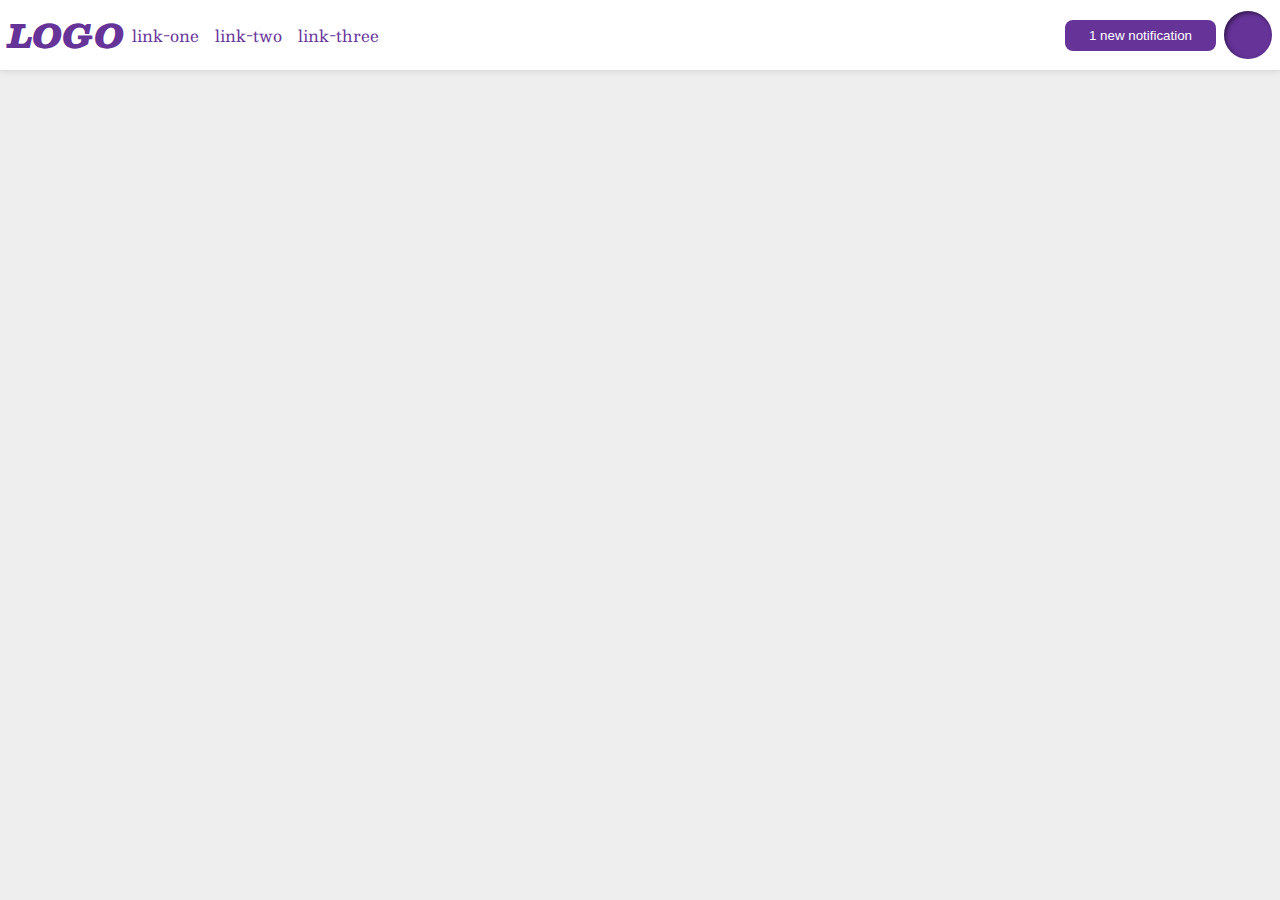
<file: flex/03-flex-header-2/index.html>
<!DOCTYPE html>
<html lang="en">
<head>
  <meta charset="UTF-8">
  <meta http-equiv="X-UA-Compatible" content="IE=edge">
  <meta name="viewport" content="width=device-width, initial-scale=1.0">
  <title>Flex Header 2</title>
  <link rel="stylesheet" href="style.css">
</head>
<body>
  <div class="header">
    <div class="header-left">
      <div class="logo">
        LOGO
      </div>
      <ul class="links">
        <li><a href="google.com">link-one</a></li>
        <li><a href="google.com">link-two</a></li>
        <li><a href="google.com">link-three</a></li>
      </ul>
    </div>
    <div class="header-right">
      <button class="notifications">
      1 new notification 
      </button>
      <div class="profile-image"></div>
    </div>
  </div>
</body>
</html>
</file>
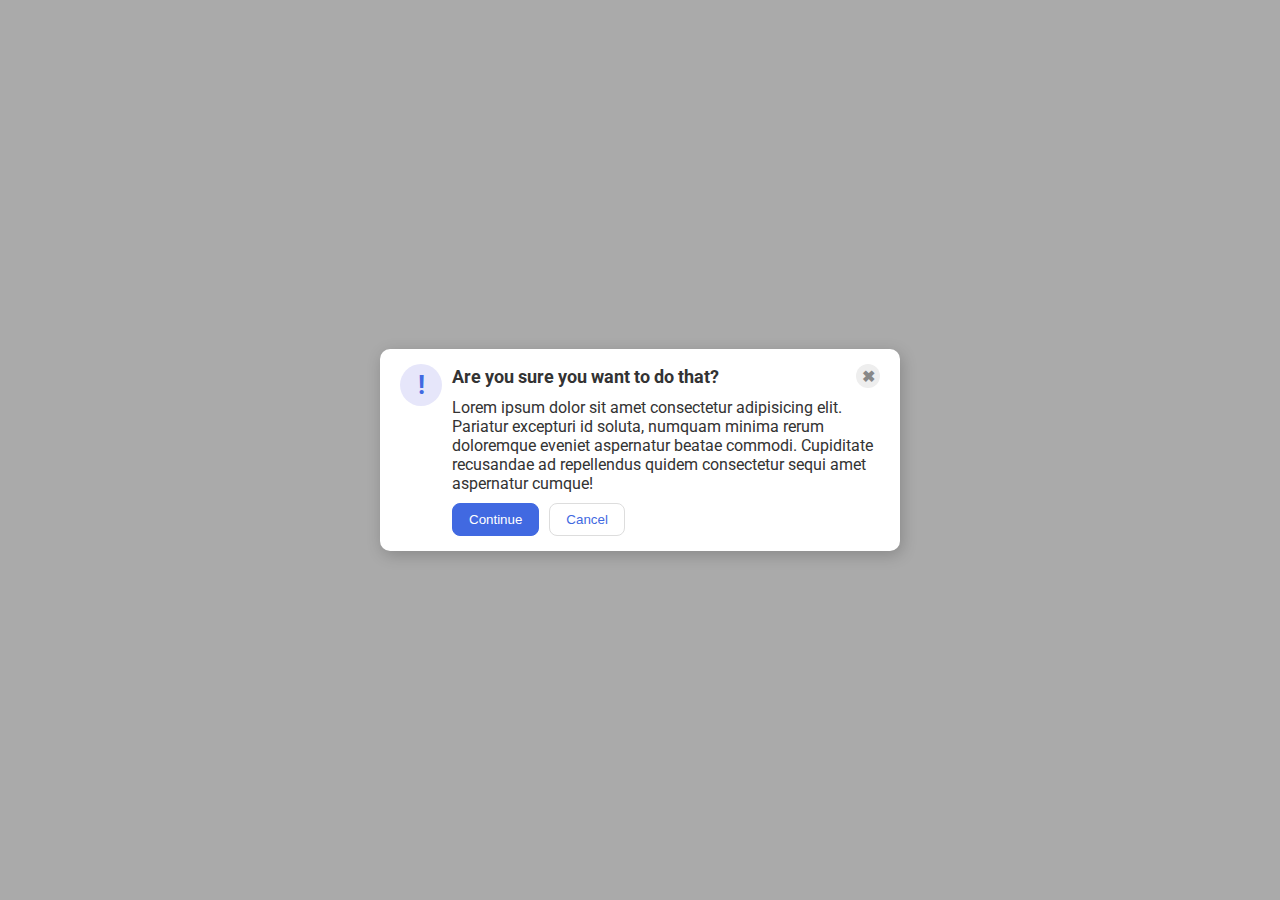
<file: flex/05-flex-modal/index.html>
<!DOCTYPE html>
<html lang="en">
<head>
  <meta charset="UTF-8">
  <meta http-equiv="X-UA-Compatible" content="IE=edge">
  <meta name="viewport" content="width=device-width, initial-scale=1.0">
  <link rel="stylesheet" href="style.css">
  <title>Modal</title>
</head>
<body>
  <div class="modal">
    
    <div class="icon">!</div>
    
    <div class="container">
      <div class = "row-spread">
        <div class="header">Are you sure you want to do that?</div>
        <div class="close-button">✖</div>
      </div>

      <div class = "row">
        <div class="text">Lorem ipsum dolor sit amet consectetur adipisicing elit. Pariatur excepturi id soluta, numquam minima rerum doloremque eveniet aspernatur beatae commodi. Cupiditate recusandae ad repellendus quidem consectetur sequi amet aspernatur cumque!</div>
      </div>

      <div class = "row">
        <button class="continue">Continue</button>
        <button class="cancel">Cancel</button>
      </div>
    </div>
  </div>
</body>
</html>
</file>
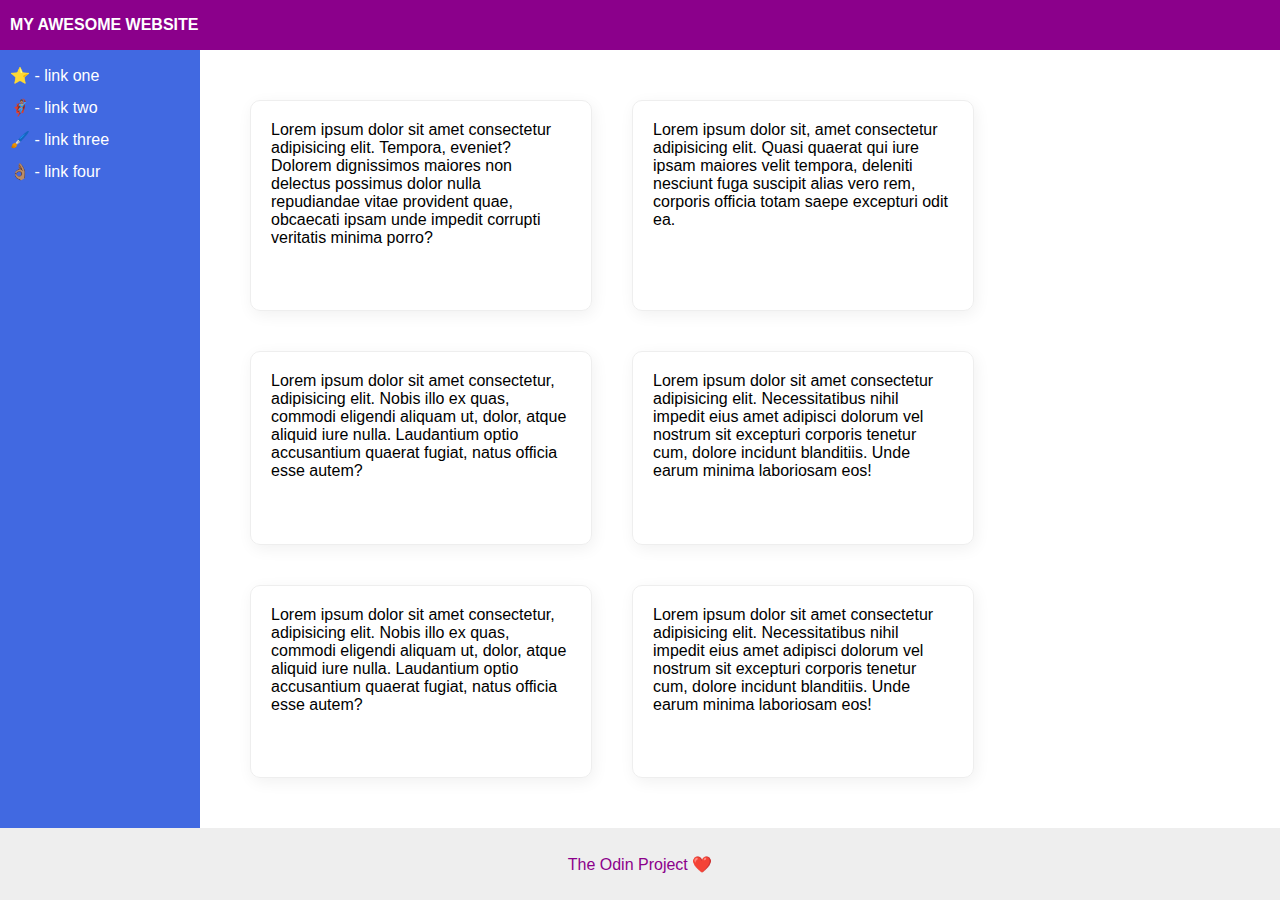
<file: flex/07-flex-layout-2/index.html>
<!DOCTYPE html>
<html lang="en">
<head>
  <meta charset="UTF-8">
  <meta http-equiv="X-UA-Compatible" content="IE=edge">
  <meta name="viewport" content="width=device-width, initial-scale=1.0">
  <title>The Holy Grail</title>
  <link rel="stylesheet" href="style.css">
</head>
<body>

  <div class="header">
    MY AWESOME WEBSITE
  </div>
  
  <div class="container-main">
    <div class="sidebar">
      <ul>
        <li><a href="google.com">⭐ - link one</a></li>
        <li><a href="google.com">🦸🏽‍♂️ - link two</a></li>
        <li><a href="google.com">🖌️ - link three</a></li>
        <li><a href="google.com">👌🏽 - link four</a></li>
      </ul>
    </div>

    <div class="container-card">
      <div class="card">Lorem ipsum dolor sit amet consectetur adipisicing elit. Tempora, eveniet? Dolorem dignissimos maiores non delectus possimus dolor nulla repudiandae vitae provident quae, obcaecati ipsam unde impedit corrupti veritatis minima porro?</div>
      <div class="card">Lorem ipsum dolor sit, amet consectetur adipisicing elit. Quasi quaerat qui iure ipsam maiores velit tempora, deleniti nesciunt fuga suscipit alias vero rem, corporis officia totam saepe excepturi odit ea.</div>
      <div class="card">Lorem ipsum dolor sit amet consectetur, adipisicing elit. Nobis illo ex quas, commodi eligendi aliquam ut, dolor, atque aliquid iure nulla. Laudantium optio accusantium quaerat fugiat, natus officia esse autem?</div>
      <div class="card">Lorem ipsum dolor sit amet consectetur adipisicing elit. Necessitatibus nihil impedit eius amet adipisci dolorum vel nostrum sit excepturi corporis tenetur cum, dolore incidunt blanditiis. Unde earum minima laboriosam eos!</div>
      <div class="card">Lorem ipsum dolor sit amet consectetur, adipisicing elit. Nobis illo ex quas, commodi eligendi aliquam ut, dolor, atque aliquid iure nulla. Laudantium optio accusantium quaerat fugiat, natus officia esse autem?</div>
      <div class="card">Lorem ipsum dolor sit amet consectetur adipisicing elit. Necessitatibus nihil impedit eius amet adipisci dolorum vel nostrum sit excepturi corporis tenetur cum, dolore incidunt blanditiis. Unde earum minima laboriosam eos!</div>
    </div>
  </div>
  <div class="footer">
    The Odin Project ❤️
  </div>
</body>
</html>
</file>
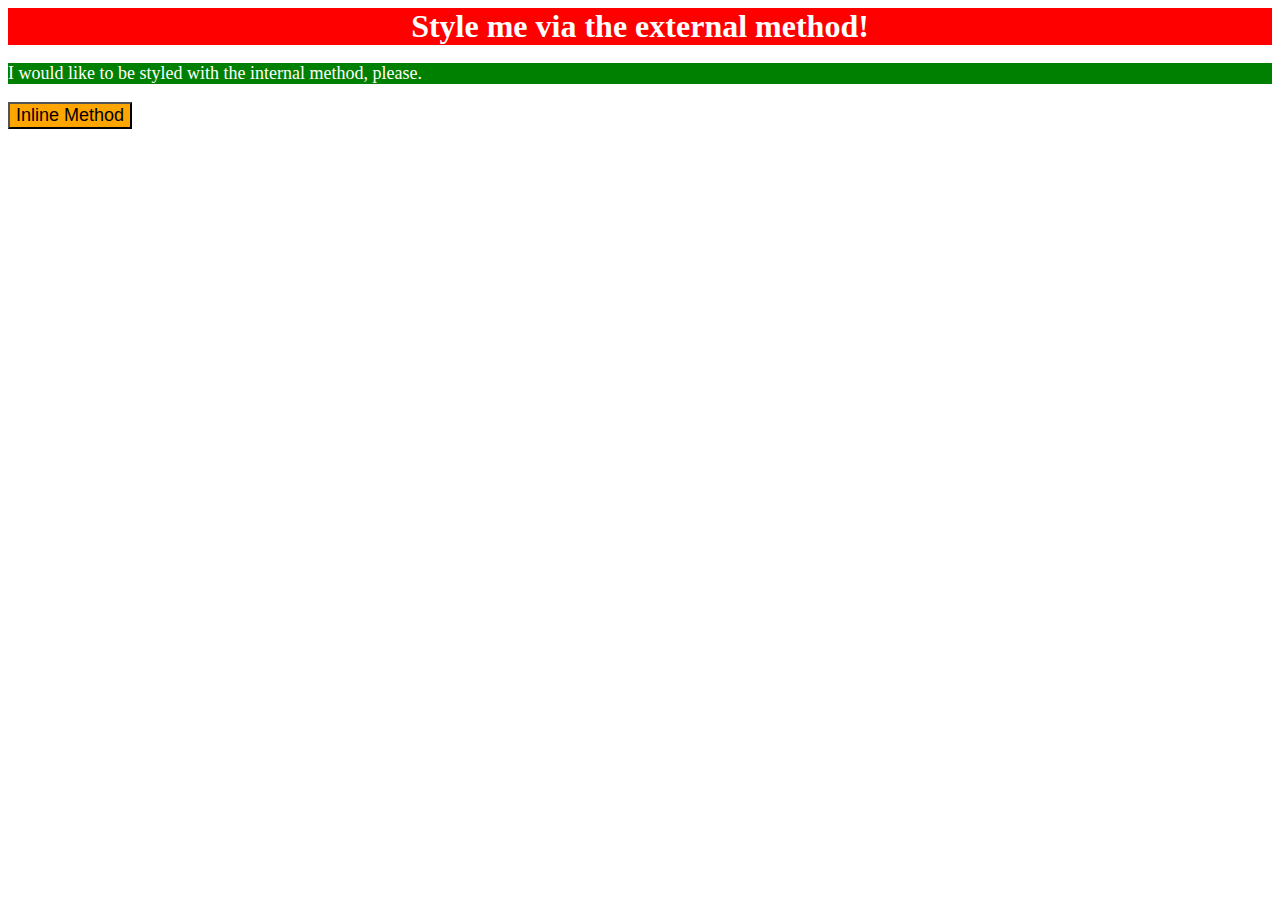
<file: foundations/01-css-methods/index.html>
<!DOCTYPE html>
<html lang="en">
<head>
  <meta charset="UTF-8">
  <meta http-equiv="X-UA-Compatible" content="IE=edge">
  <meta name="viewport" content="width=device-width, initial-scale=1.0">
  <link rel="stylesheet" href="styles.css">
  <style>
    p {
      background-color: green;
      color: white;
      font-size: 18px;
    }
  </style>
  
  <title>Methods for Adding CSS</title>
</head>
<body>
  <div>Style me via the external method!</div>
  <p>I would like to be styled with the internal method, please.</p>
  <button style ="
  background-color: orange;
  font-size: 18px;
  ">Inline Method</button>
</body>
</html>
</file>
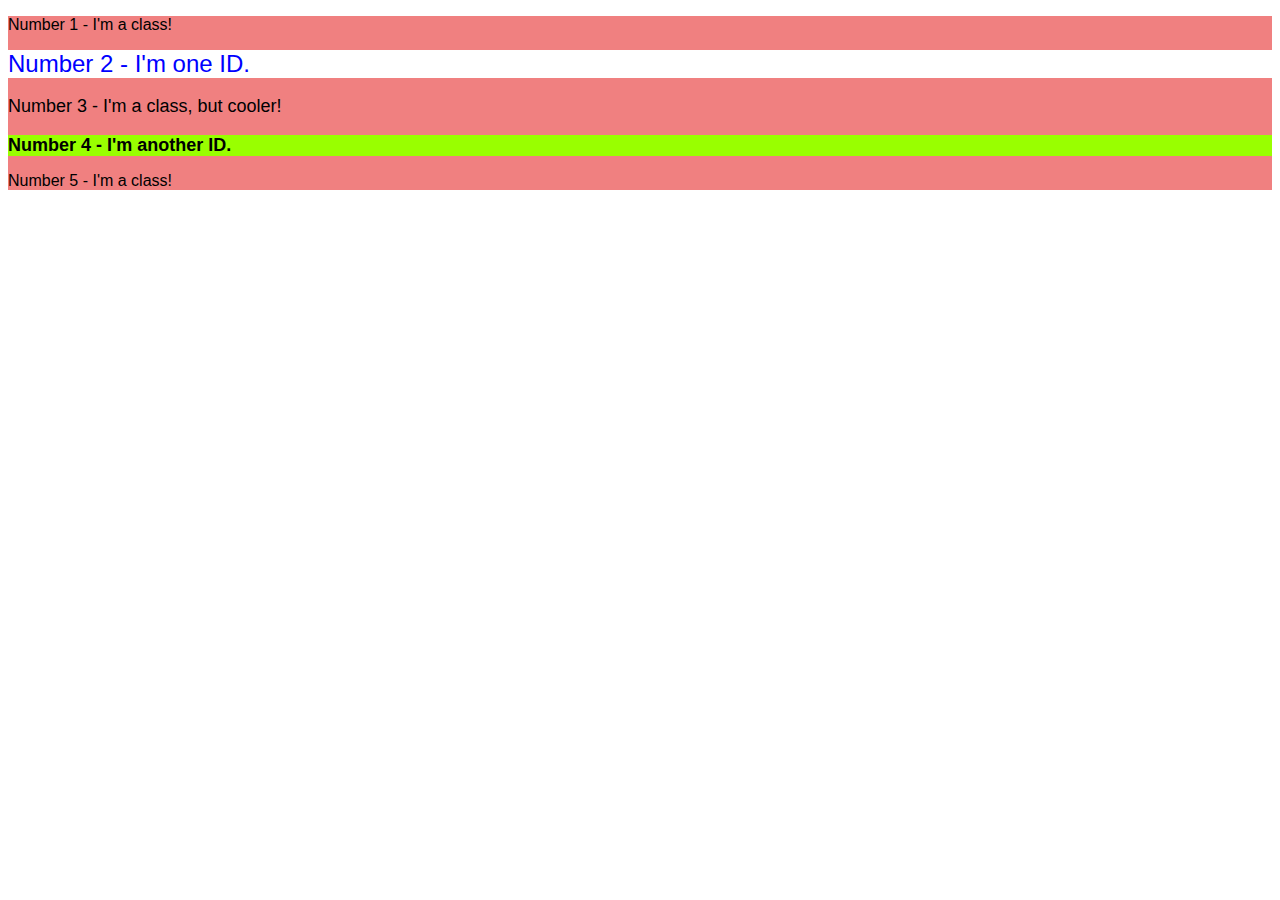
<file: foundations/02-class-id-selectors/index.html>
<!DOCTYPE html>
<html lang="en">
<head>
  <meta charset="UTF-8">
  <meta http-equiv="X-UA-Compatible" content="IE=edge">
  <meta name="viewport" content="width=device-width, initial-scale=1.0">
  <title>Class and ID Selectors</title>
  <link rel="stylesheet" href="style.css">
</head>
<body>
  <div class = "salmontheme">
    <p>Number 1 - I'm a class!</p>
    <div id = "special-electric" >Number 2 - I'm one ID.</div>
    <div class = "bigtext">
      <p>Number 3 - I'm a class, but cooler!</p>
      <div id="special-hulk">Number 4 - I'm another ID.</div>
    </div>
    <p>Number 5 - I'm a class!</p>
  </div>
</body>
</html>
</file>
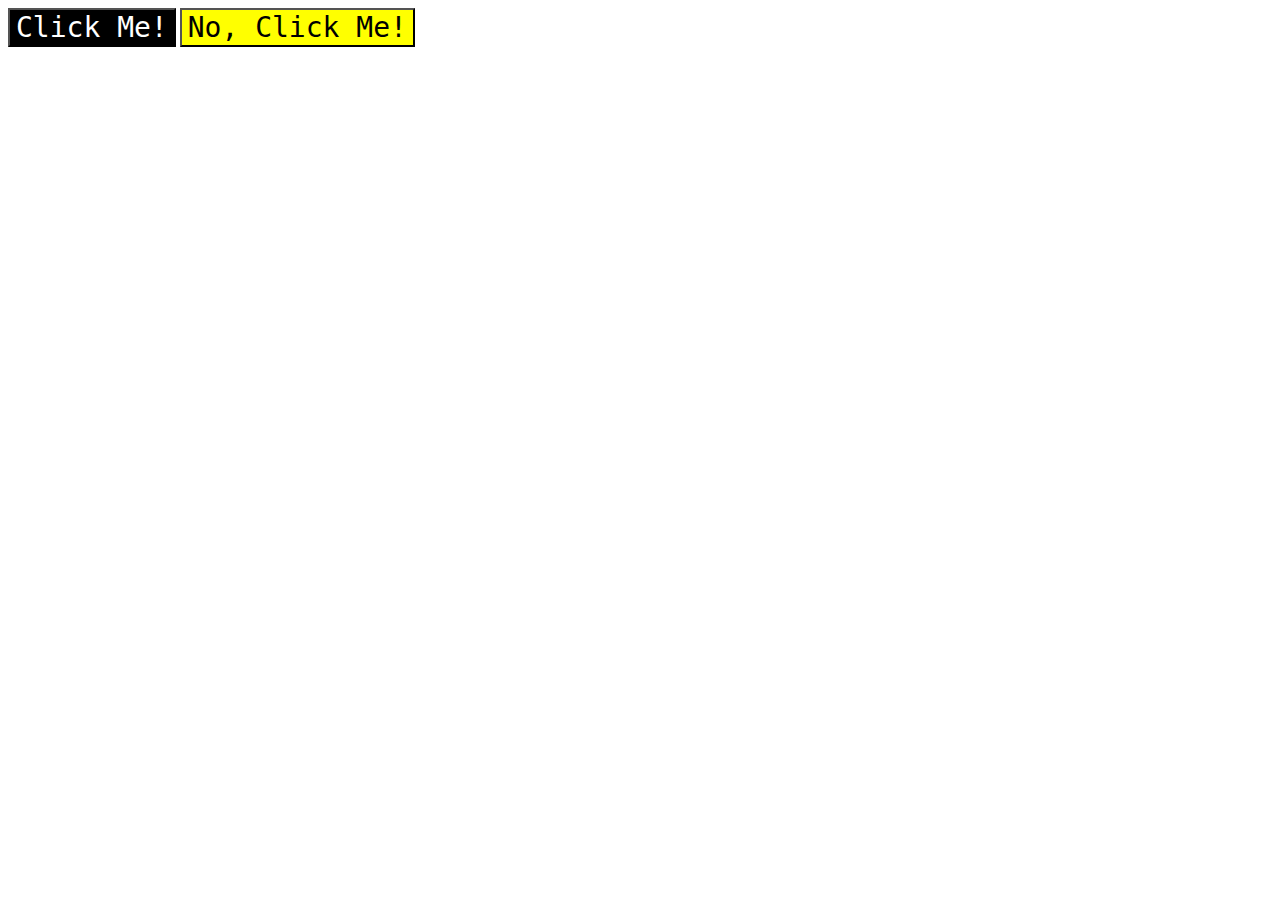
<file: foundations/03-grouping-selectors/index.html>
<!DOCTYPE html>
<html lang="en">
<head>
  <meta charset="UTF-8">
  <meta http-equiv="X-UA-Compatible" content="IE=edge">
  <meta name="viewport" content="width=device-width, initial-scale=1.0">
  <title>Grouping Selectors</title>
  <link rel="stylesheet" href="style.css">
</head>
<body>
  <button class = "click1">Click Me!</button>
  <button class = "clicktwo">No, Click Me!</button>
</body>
</html>
</file>
<file: flex/03-flex-header-2/style.css>
/* this is some magical font-importing.  
you'll learn about it later. */
@import url('https://fonts.googleapis.com/css2?family=Besley:ital,wght@0,400;1,900&display=swap');

body {
  margin: 0;
  background: #eee;
  font-family: Besley, serif;
}

.header {
  display: flex ;
  align-items: center;
  justify-content: space-between;
  padding: 8px;

  background: white;
  border-bottom: 1px solid #ddd;
  box-shadow: 0 0 8px rgba(0,0,0,.1);
}

.profile-image {
  background: rebeccapurple;
  box-shadow: inset 2px 2px 4px rgba(0,0,0,.5);
  border-radius: 50%;
  width: 48px;
  height:  48px;
}

.logo {
  color: rebeccapurple;
  font-size: 32px;
  font-weight: 900;
  font-style: italic;
}

button {
  border: none;
  border-radius: 8px;
  background: rebeccapurple;
  color: white;
  padding: 8px 24px;
}

a {
  /* this removes the line under our links */
  text-decoration: none;
  color: rebeccapurple;
}

ul {
  display:flex;
  margin: 0;
  padding: 0;
  gap: 16px; 
  list-style-type: none;
}


.header-left, .header-right {
  display: flex;
  align-items: center;
  gap: 8px;
}
</file>
<file: flex/05-flex-modal/style.css>
@import url('https://fonts.googleapis.com/css2?family=Roboto:wght@400;700&display=swap');

html, body {
  height: 100%;
}

body {
  font-family: Roboto, sans-serif;
  margin: 0;
  background: #aaa;
  color: #333;
  /* I'll give you this one for free lol */
  display: flex;
  align-items: center;
  justify-content: center;
}

.modal {
  background: white;
  width: 480px;
  border-radius: 10px;
  box-shadow: 2px 4px 16px rgba(0,0,0,.2);

  display: flex;
  justify-content: start;
  align-items:flex-start;

  gap: 10px; 
  padding: 15px 20px;
  
}

.header{
  font-size:large;
  font-weight: 700;
}

.icon {
  color: royalblue;
  font-size: 26px;
  font-weight: 700;
  background: lavender;
  
  width: 42px;
  height: 42px;

  border-radius: 50%;
  display: flex;
  align-items: center;
  justify-content: center;

  flex-shrink: 0;
  
}

.close-button {
  background: #eee;
  border-radius: 50%;
  color: #888;
  font-weight: 900;
  font-size: 16px;
  height: 24px;
  width: 24px;

  display: flex;
  align-items: center;
  justify-content: center;
}

.container {
  display: flex; 
  flex-direction: column;

  gap: 10px;
}

.row, .row-spread {
  display: flex;
  justify-content: flex-start;
  align-items: center;
  gap: 10px;
}

.row-spread{
  justify-content: space-between;
}

button {
  padding: 8px 16px;
  border-radius: 8px;
}

button.continue {
  background: royalblue;
  border: 1px solid royalblue;
  color: white;
}

button.cancel {
  background: white;
  border: 1px solid #ddd;
  color: royalblue;
}
</file>
<file: flex/07-flex-layout-2/style.css>
/* 
Learnings 
- when setting flex parameters, don't overset. (e.g. direction, justify and align can be excluded if its default!) 
- when you want items to fill the space, default to flex GSB instead of align. flex: 1 is the simple direct answer often. 
*/

body {
  font-family: -apple-system, BlinkMacSystemFont, 'Segoe UI', Roboto, Oxygen, Ubuntu, Cantarell, 'Open Sans', 'Helvetica Neue', sans-serif;
  margin: 0;
  min-height: 100vh;

  display: flex;
  flex-direction: column;
  justify-content: space-between;
}

.header {
  /*colour and spacing*/
  height: 30px;
  background: darkmagenta;
  color: white;
  
  /*alignments*/
  display: flex;
  align-items: center;
  padding:10px;
  
  /*fonts*/
  font-weight: 700;
}

.container-main {
  display:flex;
  /* !!! this is the buggy area 
  flex-direction: row;
  justify-content: start;
  align-items: stretch; <- not align items, but flex-grow
  */
  flex: 1; 
}

.footer {
  height: 72px;
  background: #eee;
  color: darkmagenta;

  display: flex;
  align-items: center;
  justify-content: space-evenly;
}

.sidebar {
  width: 200px;
  background: royalblue;

  flex: 1 0 auto;
}

.container-card{
  display:flex;
  flex-wrap: wrap;
  /* !!! this part was not needed 
  flex-direction: row;
  justify-content: start;
  align-items: flex-start;
  */

  /*set container spacing */ 
  padding: 30px;


}
.card {
  /* set graphics */ 
  border: 1px solid #eee;
  box-shadow: 2px 4px 16px rgba(0,0,0,.06);
  border-radius: 10px;
  
  /*set card size. removing the height portion ensures that it can stretch. still unsolved on how to distribute the vertical spacing */
  
  width: 300px;
  
  /*set card spacing*/
  padding: 20px;
  margin: 20px;
}

ul {
  list-style: none;
  padding: 10px;
  margin: 0; 
}


a {
  color: white;
  text-decoration: none;
  line-height: 200%;
}
</file>
<file: foundations/01-css-methods/styles.css>
div {
    background-color: red;
    color: white;
    font-size: 32px;
    text-align: center;
    font-weight: 700;
}
</file>
<file: foundations/02-class-id-selectors/style.css>
.salmontheme {
    background-color: lightcoral;
    font-family: Verdana, sans-serif;
}

.bigtext {
    font-size: 18px;
}

#bold {
    font-weight: 700;
}

#special-electric {
    color: blue;
    font-size: 24px;
    background-color: white;
}

#special-hulk {
    background-color: rgb(153, 255, 0);
    font-weight: 700;
}
</file>
<file: foundations/03-grouping-selectors/style.css>
.click1, .clicktwo{
    font-size: 28px;
    font-family: monospace, Arial, Helvetica, sans-serif;
}
.click1{
    background-color: rgb(0, 0, 0);
    color: white;
}

.clicktwo {
    background-color: yellow;
    color: rgb(rgb(0, 0, 0), rgb(0, 0, 0), rgb(0, 0, 0));
}
</file>
